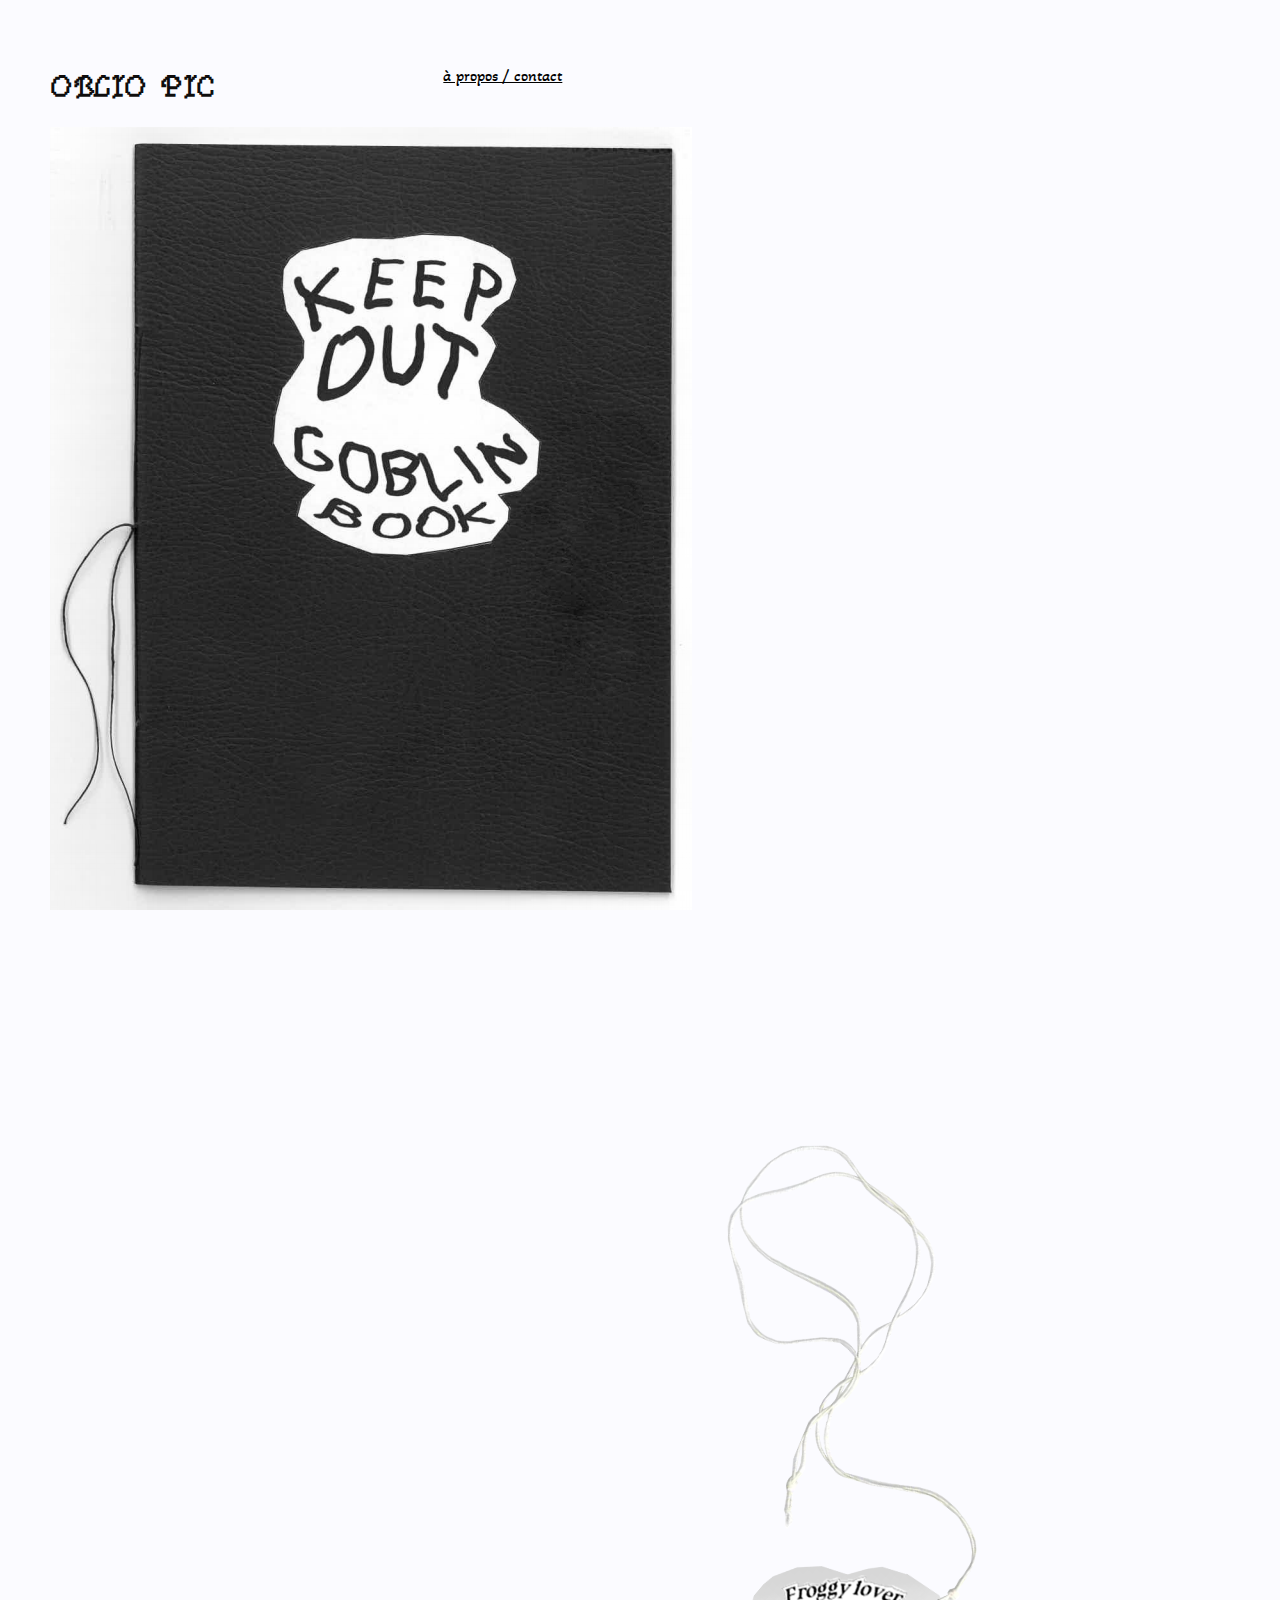
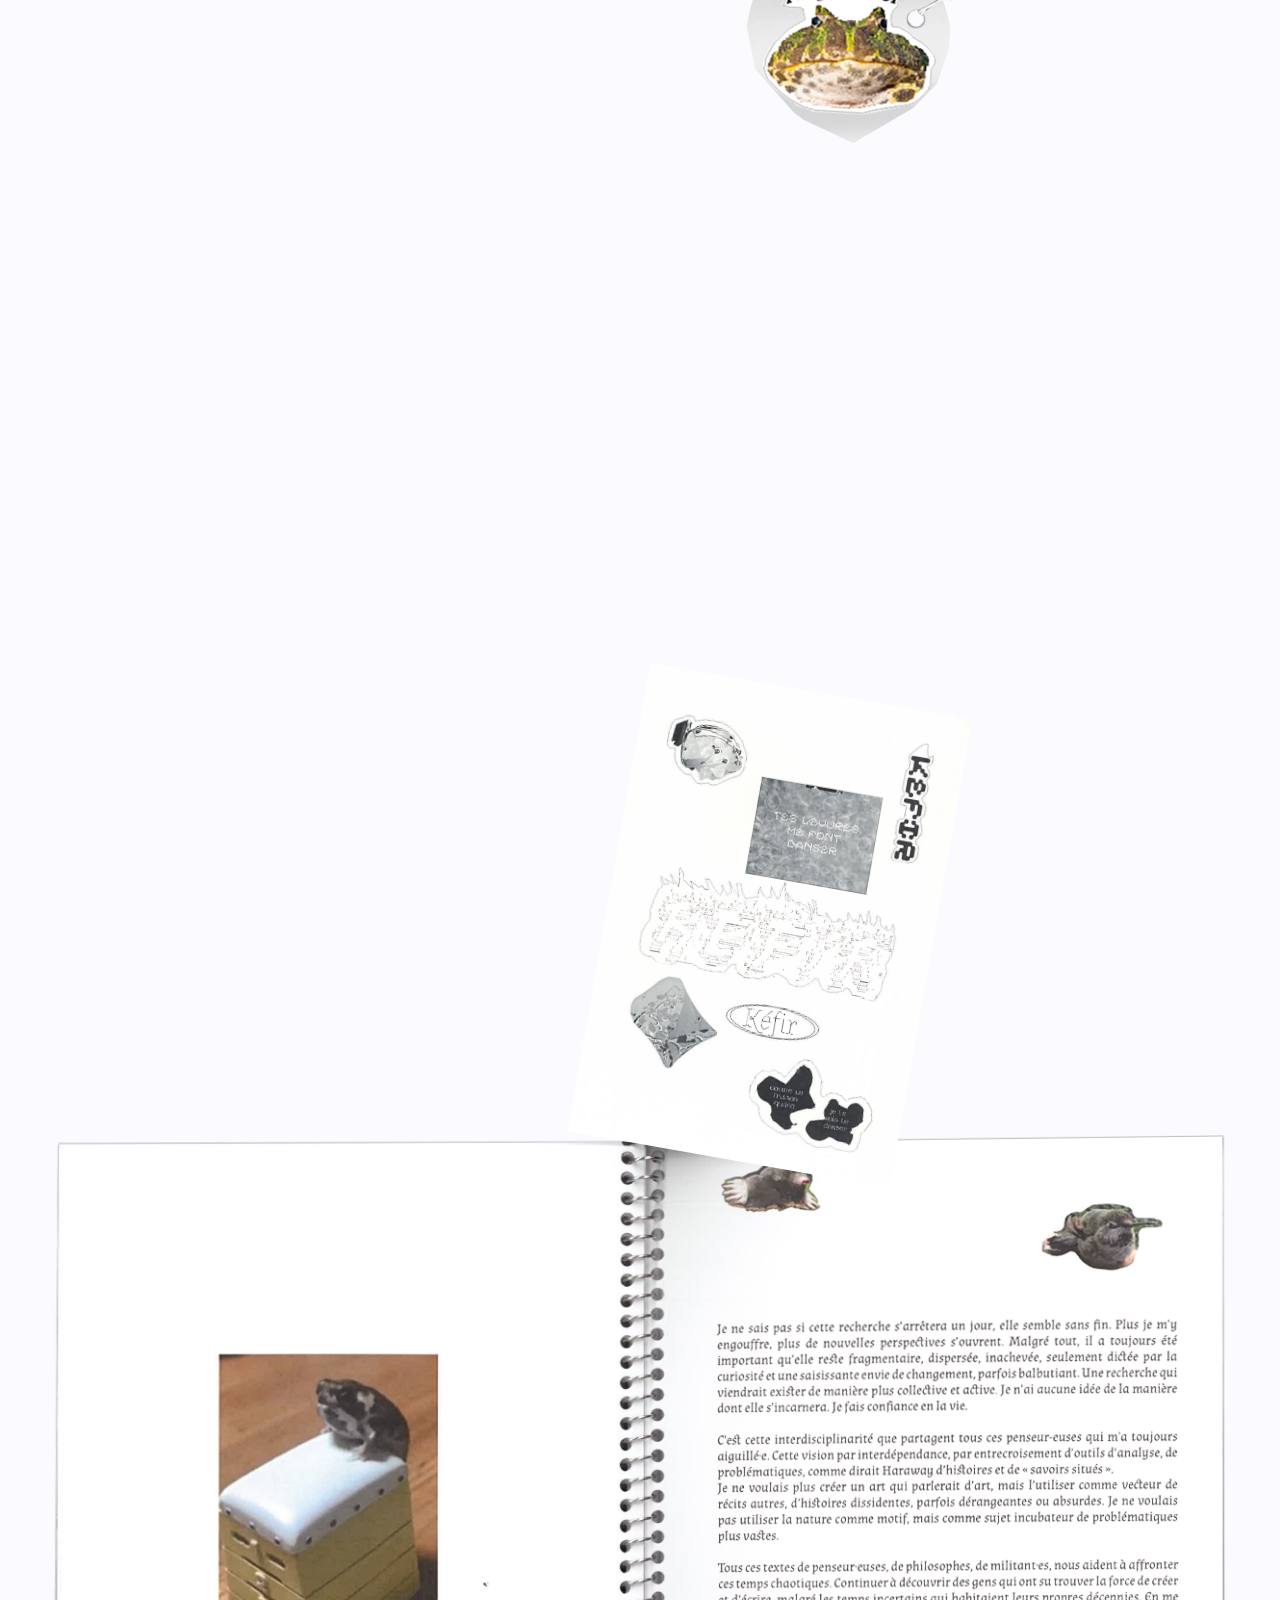
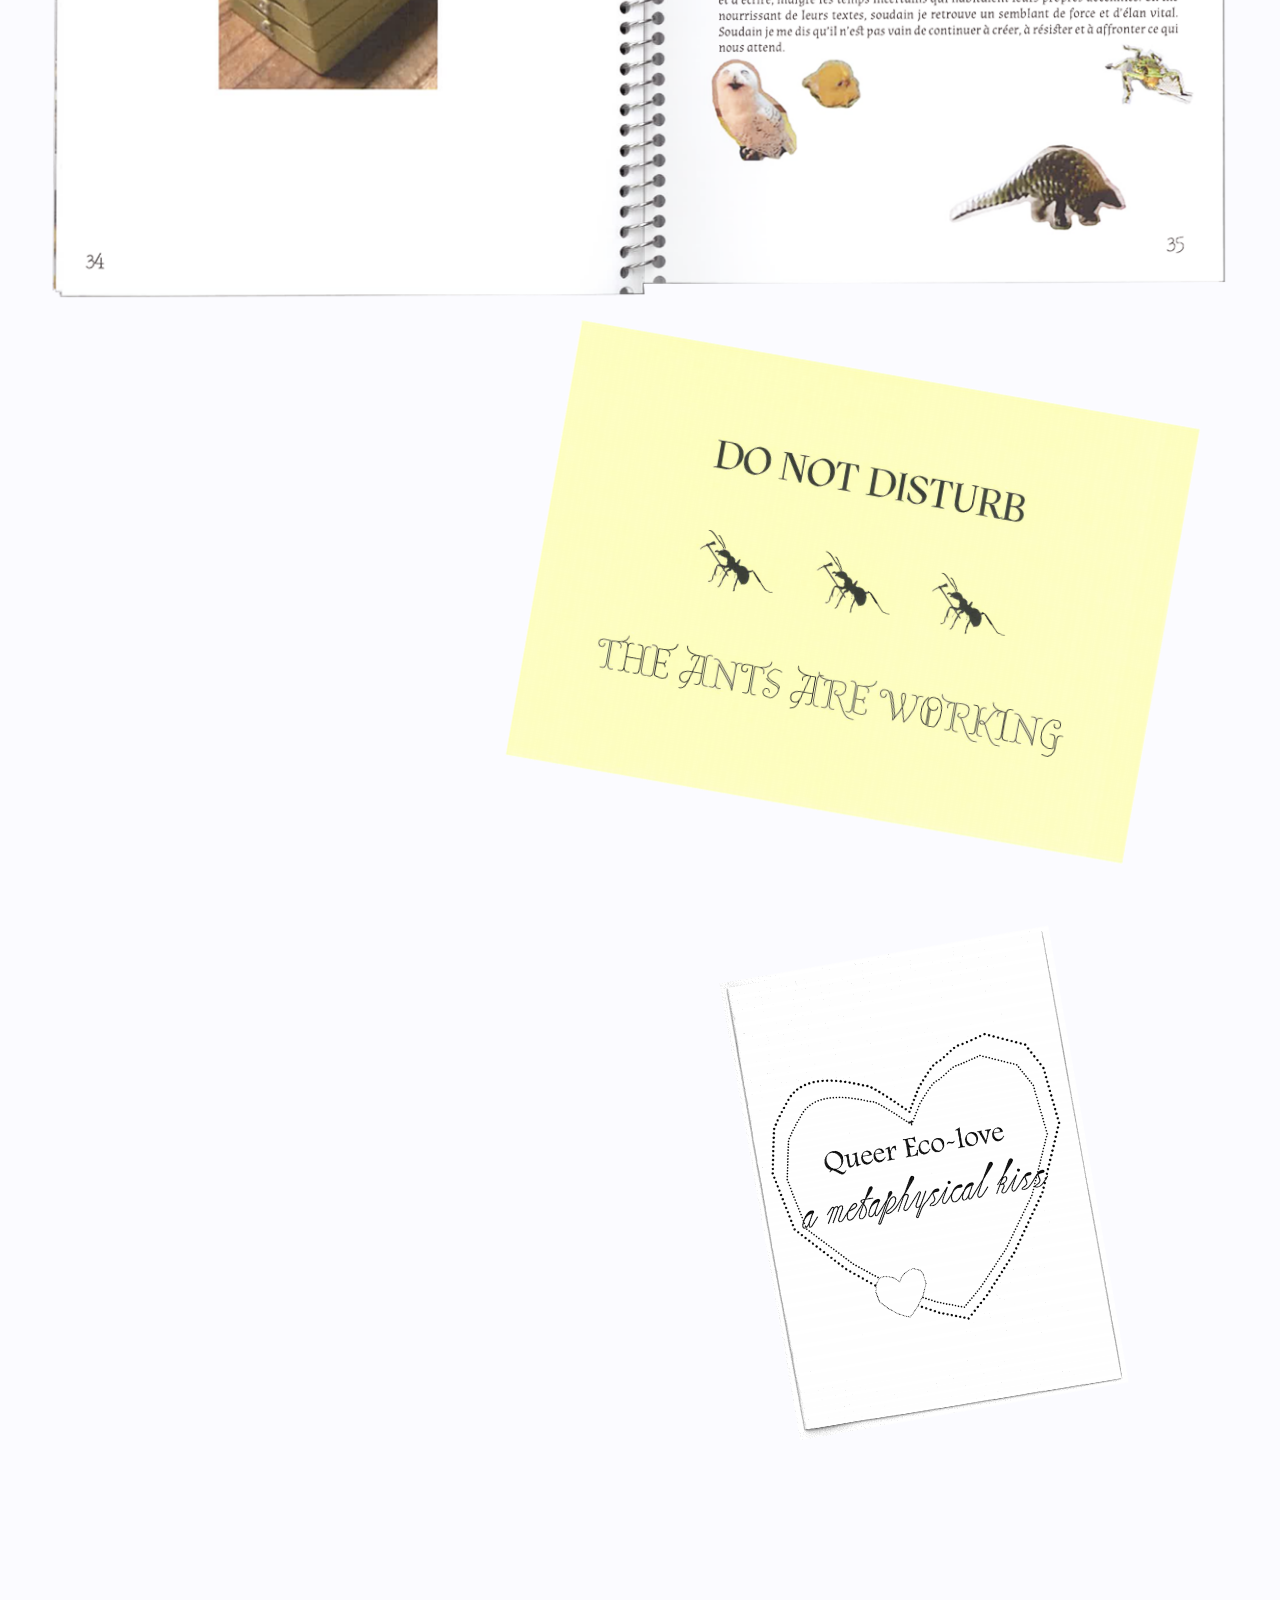
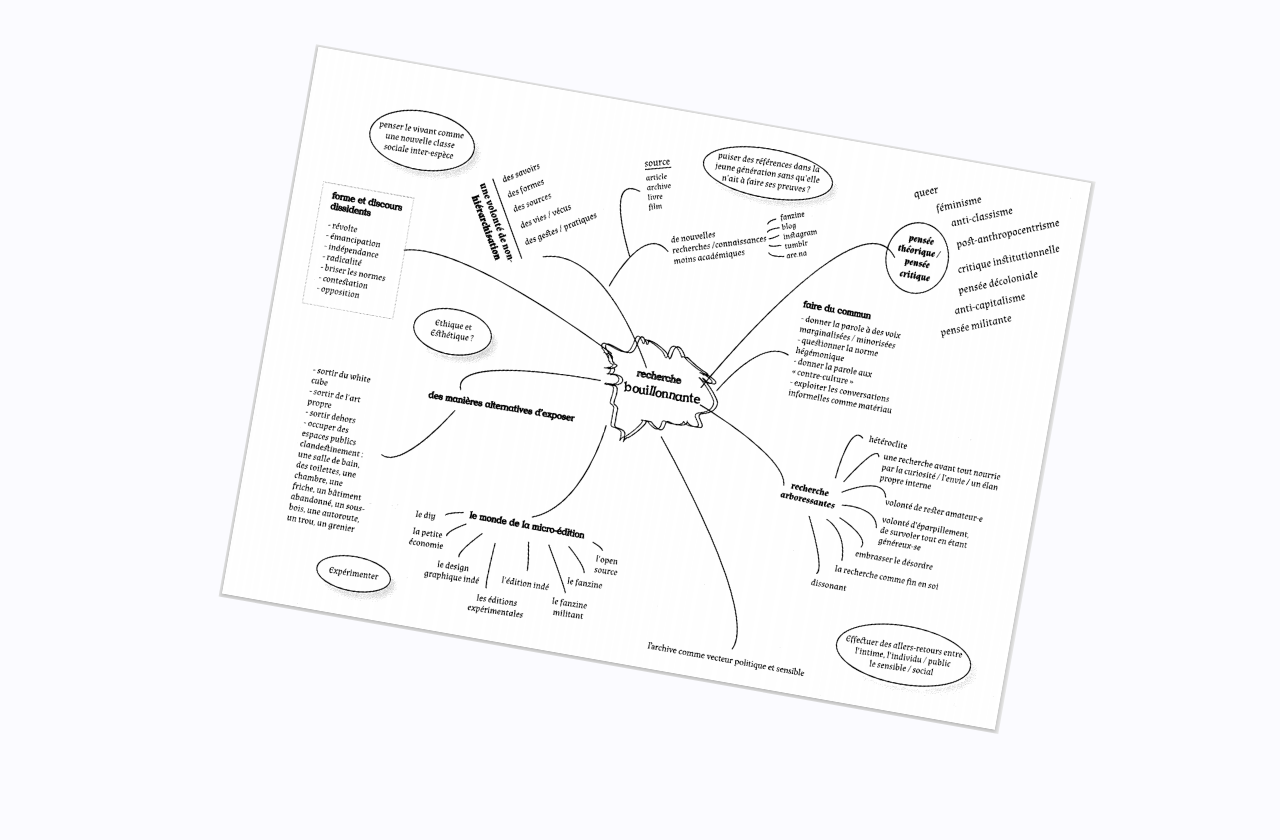
<file: index.html>
<!DOCTYPE html>
<html lang="fr">
<head>
    <meta charset="UTF-8">
    <meta http-equiv="X-UA-Compatible" content="IE=edge">
    <meta name="viewport" content="width=device-width, initial-scale=1.0">
    <title>Portfolio Oblio / accueil</title>
    <link rel="stylesheet" href="style.css">
</head>
<body class="index">
    <div class="barre">
        <h1>OBLIO PIC </h1>
        <a href="about.html"> <p class="about">à propos / contact</p></a>
    </div>
    <!-- <nav>
        <a href="https://fr.wikipedia.org/wiki/Ch%C3%A8vre"> à propos</a>
        <a href="https://lemagdesanimaux.ouest-france.fr/images/dossiers/2021-05/elever-chevre-063226.jpg"> mes zines</a>
        <a href="https://livre.fnac.com/a1829780/Collectif-L-elevage-des-chevres"> mes affiches</a>
    </nav> -->
<div class="img-groupe>
    <a class= "goblin" href="keep-out-goblin-book.html"><img src="img/goblin-1.PNG" alt="goblin-1" ></a>
        <a class= "froggy-lover" href="froggy-lover.html"><img src="img/collier-frog-montage.png" alt="collier-frog-montage" ></a>
        <a class="autocollant-kefir" href="kefir.html"><img src="img/autocollant-kefir.PNG" alt="autocollant-kefir" ></a>
        <a class="zoom-zoom" href="zoom-zoom.html"><img src="img/zoom-4.PNG" alt="zoom-4" ></a>
        <a class="do-not-distrub" href="do-not-disturb.html"><img src="img/do-not-disturb.PNG" alt="do-not-disturb" ></a>
        <a class="queer-eco-love" href="queer-eco-love.html"><img src="img/queer-eco-love.png" alt="queer-eco-love" ></a>
        <a class="mind-map" href="mind-map.html"><img src="img/recherche-bouillonante.PNG" alt="recherche-bouillonante" ></a>
</div>

</body>
</html>
</file>
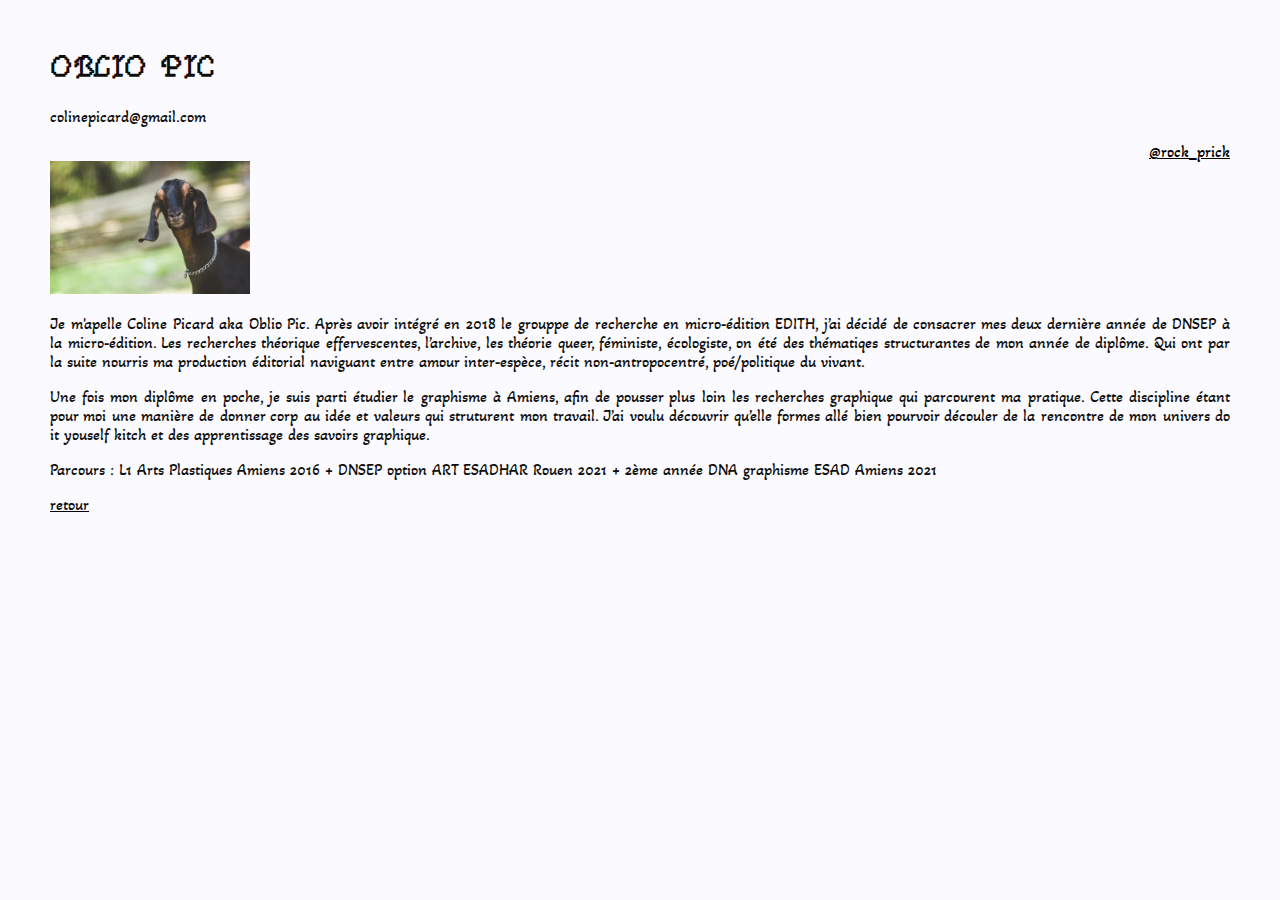
<file: about.html>
<!DOCTYPE html>
<html lang="fr">
<head>
    <meta charset="UTF-8">
    <meta http-equiv="X-UA-Compatible" content="IE=edge">
    <meta name="viewport" content="width=device-width, initial-scale=1.0">
    <title>à propos / contact</title>
    <link rel="stylesheet" href="style.css">
</head>
<body>
    <h1>OBLIO PIC</h1>
    <p>colinepicard@gmail.com</p> 
    <a href="https://www.instagram.com/rock_prick/?hl=fr"> @rock_prick</a>
   <img src="img/dark-goat-on-farm.jpg" alt="dark-goat-on-farm" width="200">
    <p>Je m'apelle Coline Picard aka Oblio Pic. Après avoir intégré en 2018 le grouppe de recherche en micro-édition EDITH, j’ai décidé de consacrer mes deux dernière année de DNSEP à la micro-édition. Les recherches théorique effervescentes, l’archive, les théorie queer, féministe, écologiste, on été des thématiqes structurantes de mon année de diplôme. Qui ont par la suite nourris ma production éditorial naviguant entre amour inter-espèce, récit non-antropocentré, poé/politique du vivant.</p>
    <p>Une fois mon diplôme en poche, je suis parti étudier le graphisme à Amiens, afin de pousser plus loin les recherches graphique qui parcourent ma pratique. Cette discipline étant pour moi une manière de donner corp au idée et valeurs qui struturent mon travail. J’ai voulu découvrir qu’elle formes allé bien pourvoir découler de la rencontre de mon univers do it youself kitch et des apprentissage des savoirs graphique.  </p>
    <p>Parcours : L1 Arts Plastiques Amiens 2016 + DNSEP option ART ESADHAR Rouen 2021 + 2ème année DNA graphisme ESAD Amiens 2021
    </p>

    <a href="index.html"> <p>retour</p></a>

</body>
</html>
</file>
<file: style.css>
/*
selecteur(s){
    propriété : valeur;
}
*/
body {
    background: rgb(251, 251, 255);
    margin: 50px;
    padding: (30px);
}

@font-face {
    font-family: "RuneScape";
    src: url(fonts/RuneScape-Quill-8.otf) format('opentype');
}
@font-face {
    font-family:"Akaya";
    src: url(fonts/AkayaTelivigala-Regular.woff2) format('woff2');
    
}
h1 {
    
color: rgb(14, 13, 13);
    text-align: left;
    font-size: 30px;
    font-family:"RuneScape";
}
p {
    color: rgb(14, 13, 13);
    text-align: justify;
    font-size: 16px;
    font-family:"Akaya";
}

a{
    font-family: "Akaya";
    display: block;
    text-align: right;
    color: rgb(0, 0, 0);
}
.barre {
    display: grid;
    grid-template-columns: 1fr 1fr 1fr;
}

img{
    max-width: 100%;
    height:auto;
}
.img-groupe{
    display:grid;
    grid-template-columns: repeat(2, 1fr );
}
.mindmap{max-width: 50%;
    height:auto;}

.queer-eco-love{transform:translate(100px,20px) rotate(-10deg) scale(0.6);}
.autocollant-kefir{transform:translate(0px,250px) rotate(10deg) scale(0.5);}
.goblin{transform:translate(50px,0px) rotate(45deg) scale(0.5);}
.do-not-distrub{transform:translate(0px,0px) rotate(10deg) scale(0.9);}
.zoom-zomm{transform:translate(0px,0px) rotate(40deg) scale(0.4);}
.froggy-lover{transform:translate(100px,20px) rotate(40deg) scale(0.7);}
.mind-map{transform:translate(0px,0px) rotate(10deg) scale(0.7);}

.about {text-decoration: none;color:black ;}

.dark-goat-on-farm{max-width: 25%;
height: auto;}
    
}
</file>
